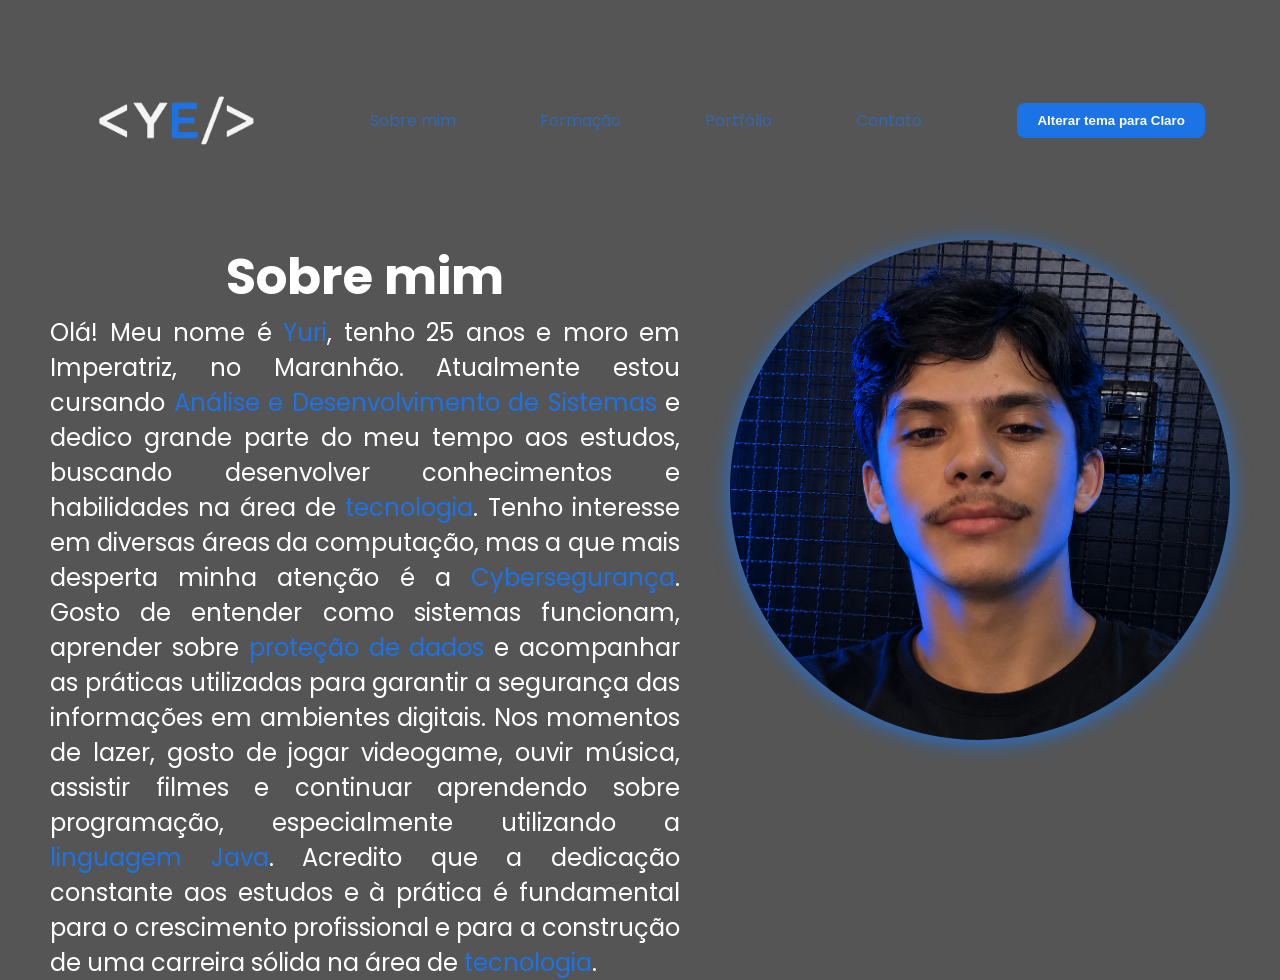
<file: index.html>
<!DOCTYPE html>
<html lang="en">

<head>
    <meta charset="UTF-8">
    <meta name="viewport" content="width=device-width, initial-scale=1.0">
    <title>Portfólio Pessoal</title>
    <link href="https://fonts.googleapis.com/css2?family=Poppins:wght@300;400;500;600;700&display=swap" rel="stylesheet"> <!-- Fonte que peguei do gooogle fonts-->
    <link rel="stylesheet" href="css/style.css">
</head>

<body>
    <header> <!-- Aqui se inicia o cabeçalho-->
        <div class="interface">

            <div>
                <img src="imagens/logo-YE.png" alt="" class="logo"> <!--Aqui é onde fica a logo so site-->
            </div>
            <!-- Fim logo -->

            <nav class="menu">
                <ul>
                    <li><a href="sobre.html">Sobre mim</a></li> <!-- Nesse campo vai ficar  todos os links do menu de navegação-->
                    <li><a href="formacao.html">Formação</a></li>
                    <li><a href="portfolio.html">Portfólio</a></li>
                    <li><a href="contato.html">Contato</a></li>
                </ul>
            </nav>
            <!-- Fim Menu -->
            <button id="tema">Alterar tema para Claro</button>
        </div>
        <!-- Fim Interface -->
    </header>

    <main>
        <section class="sobre">
            <div class="txt-lado-esquerdo">
                <h1>Sobre mim</h1>
                <p>Olá! Meu nome é <span>Yuri</span>, tenho 25 anos e moro em Imperatriz, no Maranhão. Atualmente estou cursando <span>Análise e Desenvolvimento de Sistemas</span> e dedico grande parte do meu tempo aos estudos, buscando desenvolver conhecimentos e habilidades na área de <span>tecnologia</span>.

Tenho interesse em diversas áreas da computação, mas a que mais desperta minha atenção é a <span>Cybersegurança</span>. Gosto de entender como sistemas funcionam, aprender sobre <span>proteção de dados</span> e acompanhar as práticas utilizadas para garantir a segurança das informações em ambientes digitais.

Nos momentos de lazer, gosto de jogar videogame, ouvir música, assistir filmes e continuar aprendendo sobre programação, especialmente utilizando a<span> linguagem Java</span>. Acredito que a dedicação constante aos estudos e à prática é fundamental para o crescimento profissional e para a construção de uma carreira sólida na área de <span>tecnologia</span>.
</p>
            </div>
            <!-- Fim texto apresentativo -->

            <div class="img-lado-direito">
                <img src="imagens/Foto_Perfil.png" alt="Minha foto">
            </div>
            <!-- Fim imagem -->
        </section>
    </main>
    <script src="alterarTema.js"></script>
</body>

</html>
</file>
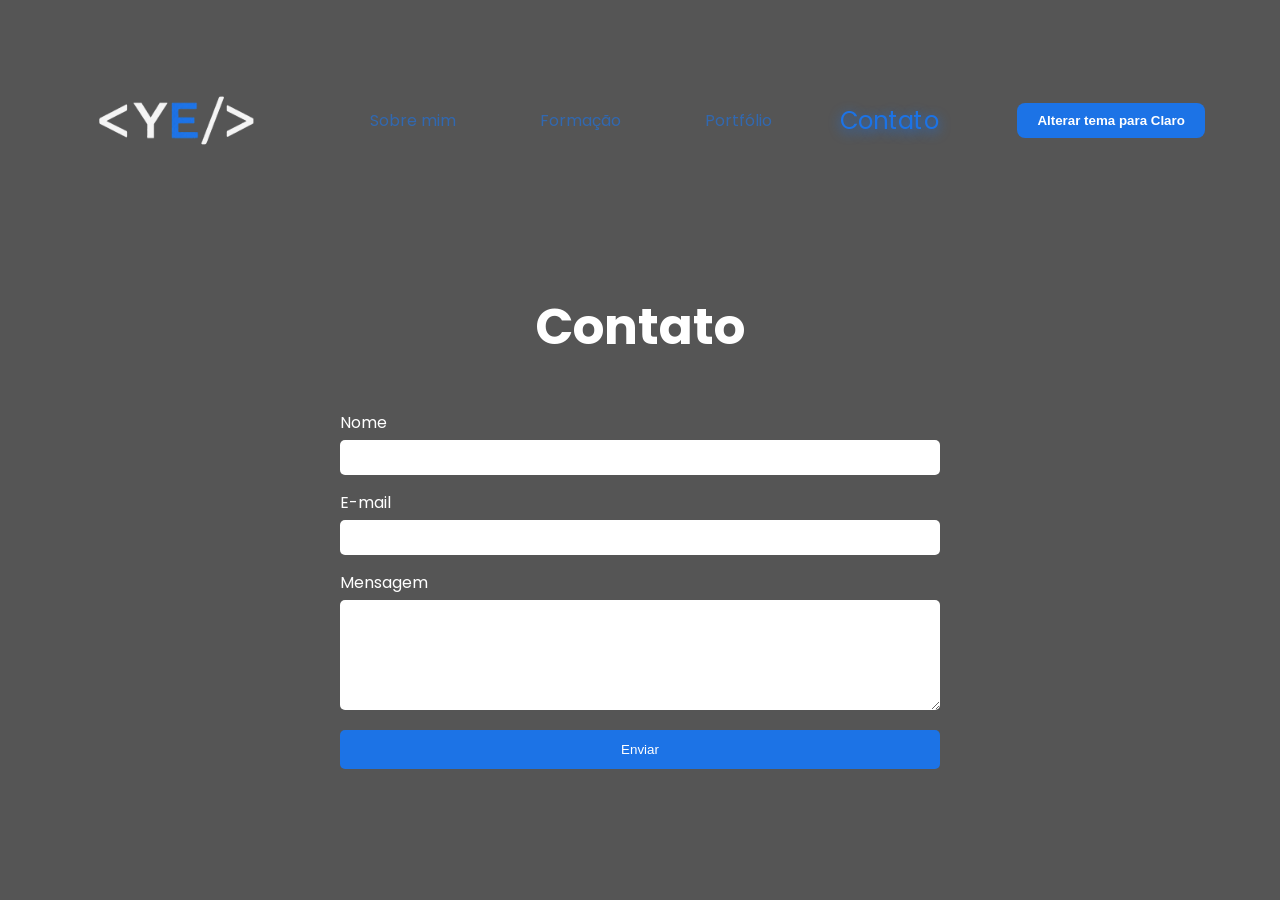
<file: contato.html>
<!DOCTYPE html>
<html lang="en">

<head>
    <meta charset="UTF-8">
    <meta name="viewport" content="width=device-width, initial-scale=1.0">
    <title>Portfólio Pessoal</title>
    <link href="https://fonts.googleapis.com/css2?family=Poppins:wght@300;400;500;600;700&display=swap" rel="stylesheet"> <!-- Fonte que peguei do gooogle fonts-->
    <link rel="stylesheet" href="css/style.css">
</head>

<body>
    <header>
        <div class="interface">

            <div>
                <img src="imagens/logo-YE.png" alt="" class="logo">
            </div>
            <!-- Fim logo -->

            <nav class="menu">
                <ul>
                    <li><a href="sobre.html">Sobre mim</a></li>
                    <li><a href="formacao.html">Formação</a></li>
                    <li><a href="portfolio.html">Portfólio</a></li>
                    <li><a href="contato.html" class="selecionado">Contato</a></li>
                </ul>
            </nav>
            <!-- Fim Menu -->
            <button id="tema">Alterar tema para Claro</button>
        </div>
        <!-- Fim Interface -->

    </header>

    <section id="contato">

    <h1>Contato</h1>

    <form id="formularioContato">

        <label for="nome">Nome</label> 
        <input type="text" id="nome"> <!--Campo para inserir nome-->

        <label for="email">E-mail</label>
        <input type="email" id="email"> <!--Campo para inserir email-->

        <label for="mensagem">Mensagem</label>
        <textarea id="mensagem" rows="6"></textarea> <!--Campo para inserir uma mensagem-->

        <button type="submit">Enviar</button> <!--Botão para enviar a mensagem-->

    </form>
<!-- fim Formulario -->
</section>
<script src="scriptPagContato.js"></script>
<script src="alterarTema.js"></script>
</body>

</html>
</file>
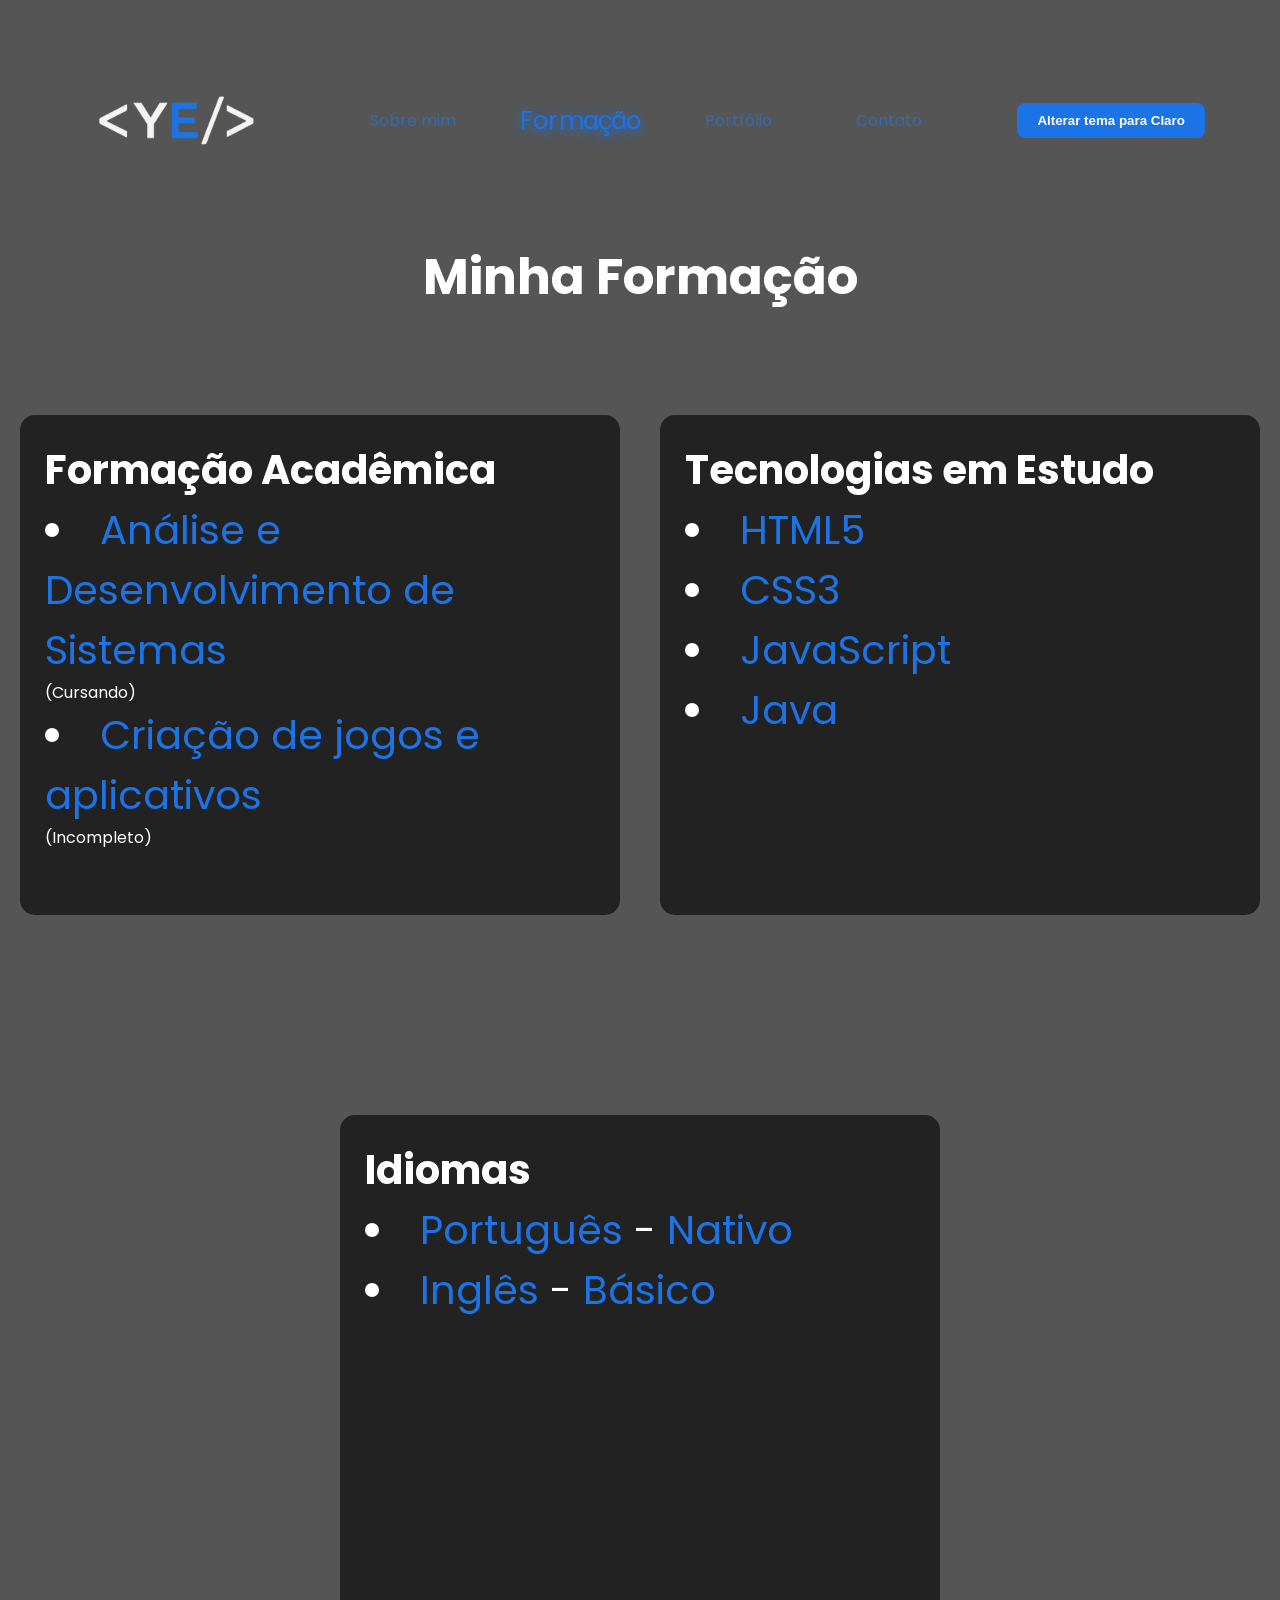
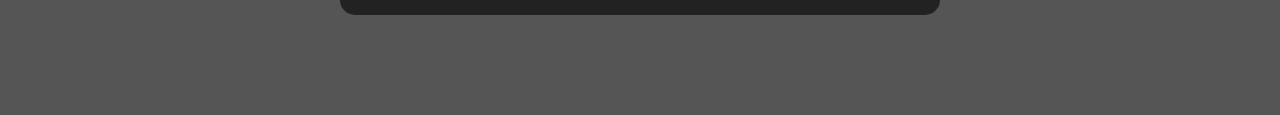
<file: formacao.html>
<!DOCTYPE html>
<html lang="en">

<head>
    <meta charset="UTF-8">
    <meta name="viewport" content="width=device-width, initial-scale=1.0">
    <title>Portfólio Pessoal</title>
    <link href="https://fonts.googleapis.com/css2?family=Poppins:wght@300;400;500;600;700&display=swap" rel="stylesheet"> <!-- Fonte que peguei do gooogle fonts-->
    <link rel="stylesheet" href="css/style.css">
</head>

<body>
    <header>
        <div class="interface">

            <div>
                <img src="imagens/logo-YE.png" alt="" class="logo">
            </div>
            <!-- Fim logo -->

            <nav class="menu">
                <ul>
                    <li><a href="sobre.html">Sobre mim</a></li>
                    <li><a href="formacao.html" class="selecionado">Formação</a></li>
                    <li><a href="portfolio.html">Portfólio</a></li>
                    <li><a href="contato.html">Contato</a></li>
                </ul>
            </nav>
            <!-- Fim Menu -->
            <button id="tema">Alterar tema para Claro</button>
        </div>
        <!-- Fim Interface -->
    </header>
    <section id="formacao">

    <h1>Minha Formação</h1>

    <div class="card">
        <h2>Formação Acadêmica</h2>

        <ul>
            <li><span>Análise e Desenvolvimento de Sistemas</span></li>
            <p>(Cursando)</p>
            <li><span>Criação de jogos e aplicativos</span></li>
        </ul>
        <p>(Incompleto)</p>
    </div>
    <!-- fim card 1 -->
    <div class="card">
        <h2>Tecnologias em Estudo</h2>

        <ul>
            <li><span>HTML5</span></li>
            <li><span>CSS3</span></li>
            <li><span>JavaScript</span></li>
            <li><span>Java</span></li>
        </ul>
    </div>
<!-- fim card 2 -->
    <div class="card">
        <h2>Idiomas</h2>

        <ul>
            <li><span>Português</span> - <span>Nativo</span></li>
            <li><span>Inglês</span> - <span>Básico</span></li>
        </ul>
    </div>
<!-- fim card 3 -->
</section>
<script src="alterarTema.js"></script>
<!-- tag que conecta o html ao javascript  -->
</body>

</html>
</file>
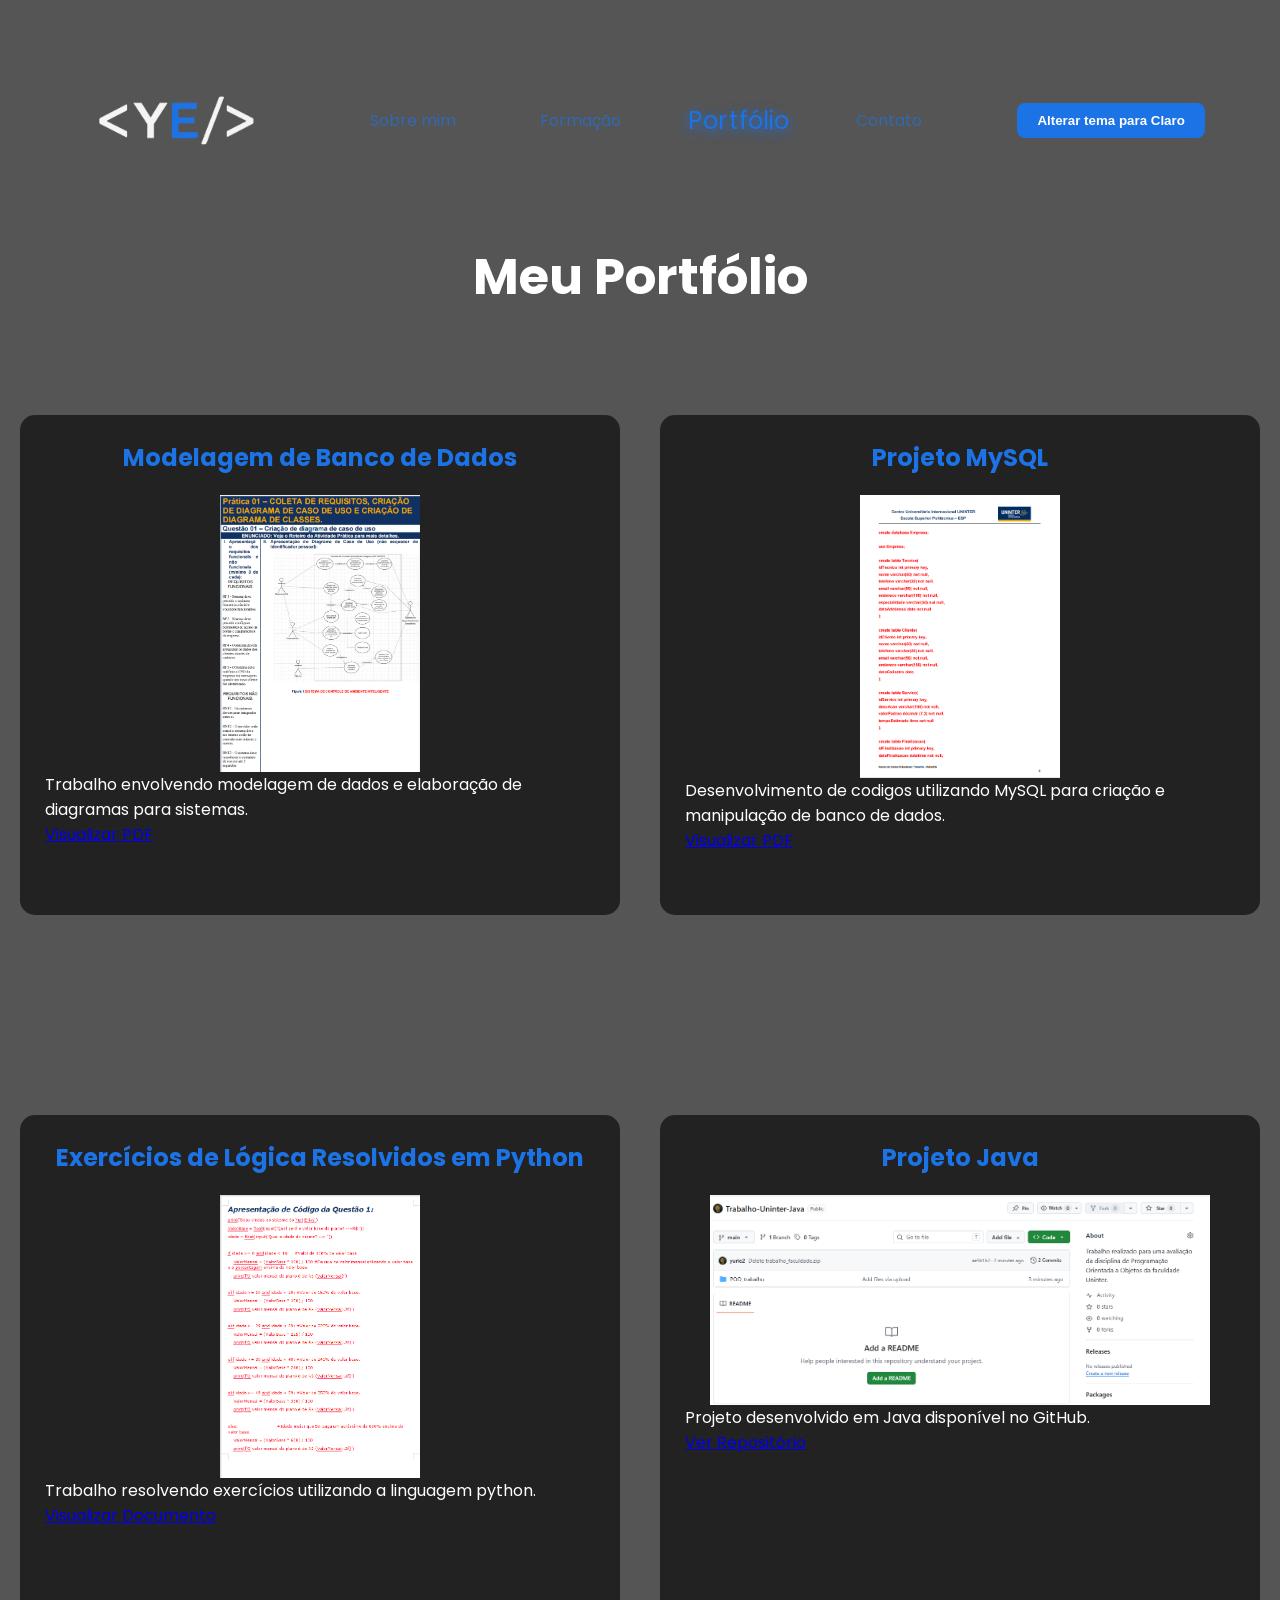
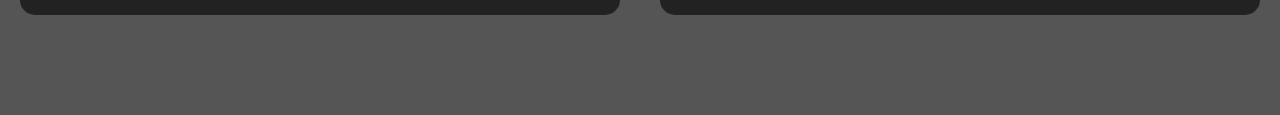
<file: portfolio.html>
<!DOCTYPE html>
<html lang="en">

<head>
    <meta charset="UTF-8">
    <meta name="viewport" content="width=device-width, initial-scale=1.0">
    <title>Portfólio Pessoal</title>
    <link href="https://fonts.googleapis.com/css2?family=Poppins:wght@300;400;500;600;700&display=swap" rel="stylesheet"> <!-- Fonte que peguei do gooogle fonts-->
    <link rel="stylesheet" href="css/style.css">
</head>

<body>
    <header>
        <div class="interface">

            <div>
                <img src="imagens/logo-YE.png" alt="" class="logo">
            </div>
            <!-- Fim logo -->

            <nav class="menu">
                <ul>
                    <li><a href="sobre.html">Sobre mim</a></li>
                    <li><a href="formacao.html">Formação</a></li>
                    <li><a href="portfolio.html" class="selecionado">Portfólio</a></li>
                    <li><a href="contato.html">Contato</a></li>
                </ul>
            </nav>
            <!-- Fim Menu -->
            <button id="tema">Alterar tema para Claro</button>
        </div>
        <!-- Fim Interface -->
         
    </header>

    <section id="portfolio">

    <h1>Meu Portfólio</h1>

    <div class="card">

        <h2>Modelagem de Banco de Dados</h2>
        <img src="imagens/Diagrama_CasoDeUso.png" alt="">
        <p>
            Trabalho envolvendo modelagem de dados
            e elaboração de diagramas para sistemas.
        </p>

        <a href="trabalhos realizados/Trabalho Análise de sistemas - YURI ERIKY MELO MOREIRA 2026.pdf" target="_blank">
            Visualizar PDF
        </a> <!-- link que abre outra aba apresentando um trabalho feito em pdf-->
        <!-- fim card 1 -->
    </div>

    <div class="card">

        <h2>Projeto MySQL</h2>
        <img src="imagens/Trabalho_Banco_de_Dados.png" alt="">
        <p>
            Desenvolvimento de codigos utilizando MySQL para criação e
            manipulação de banco de dados.
        </p>

        <a href="trabalhos realizados/Trabalho Bando de Dados - YURI ERIKY MELO MOREIRA.pdf" target="_blank">
            Visualizar PDF
        </a> <!-- link que abre outra aba apresentando um trabalho feito em pdf-->
        <!-- fim card 2 -->
    </div>

    <div class="card">

        <h2>Exercícios de Lógica Resolvidos em Python</h2>
        <img src="imagens/Logica_e_Programacao.png" alt="">
        <p>
            Trabalho resolvendo exercícios utilizando a linguagem python.
        </p>

        <a href="trabalhos realizados/Trabalho Logica e algoritmo.pdf" target="_blank">
            Visualizar Documento
        </a> <!-- link que abre outra aba apresentando um trabalho feito em pdf-->
        <!-- fim card 3 -->
    </div>

    <div class="card">

        <h2>Projeto Java</h2>
        <img src="imagens/Pagina_GitHub.png" alt="" style="width: 500px;">
        <p>
            Projeto desenvolvido em Java disponível no GitHub.
        </p>

        <a href="https://github.com/yurie2/Trabalho-Uninter-Java" target="_blank">
            Ver Repositório
        </a> <!-- link que abre outra aba apresentando um repositório no github, onde contém o codigo em java-->
        <!-- fim card 4 -->
    </div>

</section>
<script src="alterarTema.js"></script>
<!-- tag que conecta o html ao javascript  -->
</body>

</html>
</file>
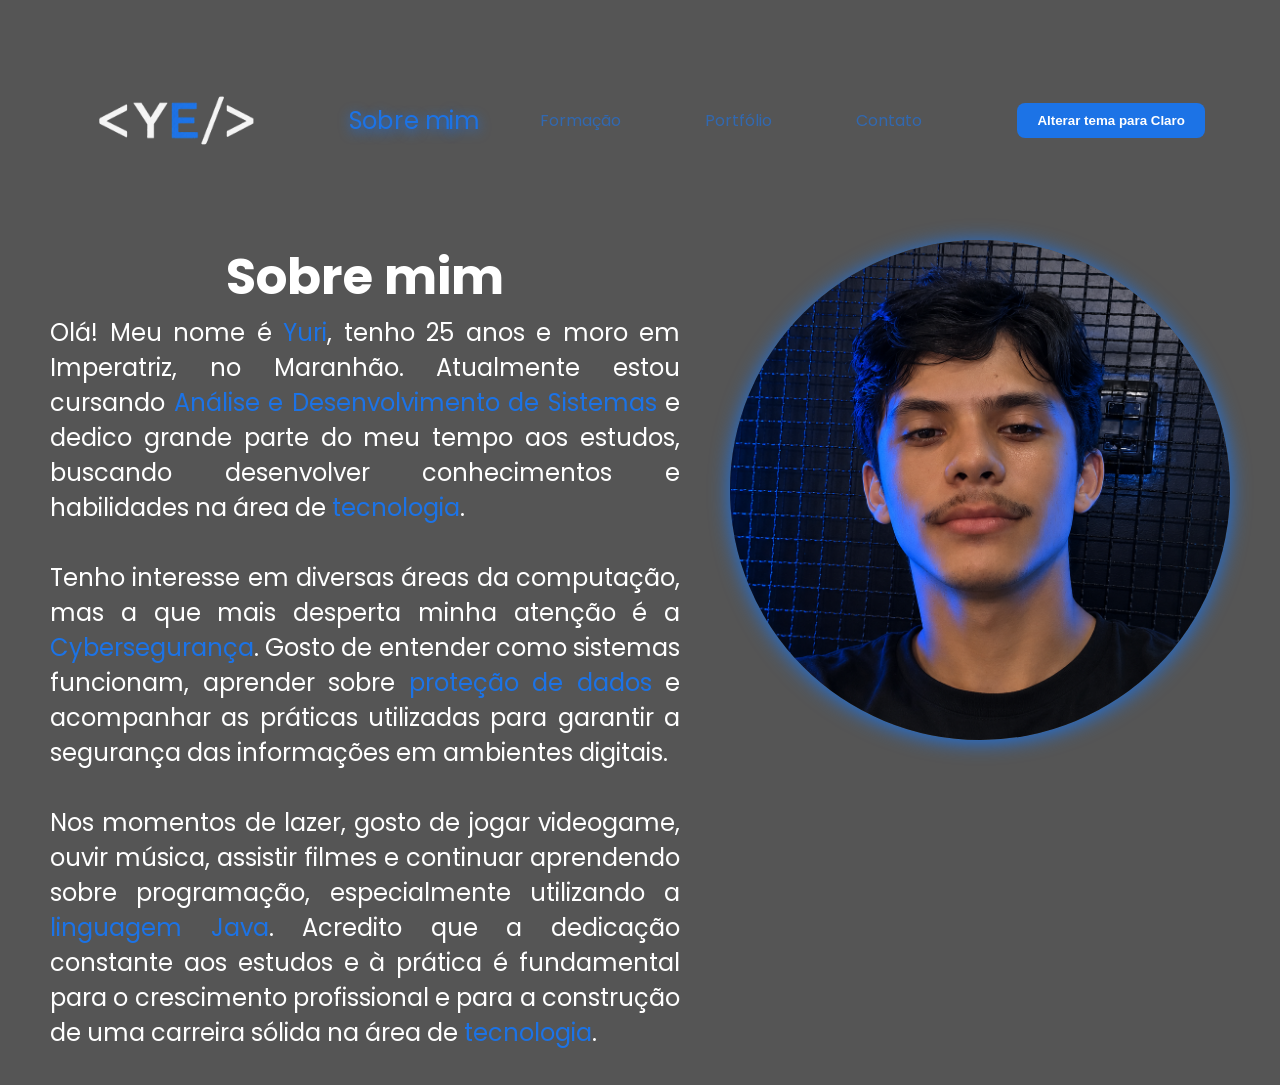
<file: sobre.html>
<!DOCTYPE html>
<html lang="en">

<head>
    <meta charset="UTF-8">
    <meta name="viewport" content="width=device-width, initial-scale=1.0">
    <title>Portfólio Pessoal</title>
    <link href="https://fonts.googleapis.com/css2?family=Poppins:wght@300;400;500;600;700&display=swap" rel="stylesheet"> <!-- Fonte que peguei do gooogle fonts-->
    <link rel="stylesheet" href="css/style.css">

</head>

<body>
    <header>
        <div class="interface">

            <div>
                <img src="imagens/logo-YE.png" alt="" class="logo">
            </div>
            <!-- Fim logo -->

            <nav class="menu">
                <ul>
                    <li><a href="sobre.html" class="selecionado">Sobre mim</a></li>
                    <li><a href="formacao.html">Formação</a></li>
                    <li><a href="portfolio.html">Portfólio</a></li>
                    <li><a href="contato.html">Contato</a></li>
                </ul>
            </nav>
            <!-- Fim Menu -->
            <button id="tema">Alterar tema para Claro</button>
        </div>
        <!-- Fim Interface -->
    </header>

    <main>
        <section class="sobre">
            <div class="txt-lado-esquerdo">
                <h1>Sobre mim</h1>
                <p>Olá! Meu nome é <span>Yuri</span>, tenho 25 anos e moro em Imperatriz, no Maranhão. Atualmente estou cursando <span>Análise e Desenvolvimento de Sistemas</span> e dedico grande parte do meu tempo aos estudos, buscando desenvolver conhecimentos e habilidades na área de <span>tecnologia</span>.<br><br>

Tenho interesse em diversas áreas da computação, mas a que mais desperta minha atenção é a <span>Cybersegurança</span>. Gosto de entender como sistemas funcionam, aprender sobre <span>proteção de dados</span> e acompanhar as práticas utilizadas para garantir a segurança das informações em ambientes digitais.<br><br>

Nos momentos de lazer, gosto de jogar videogame, ouvir música, assistir filmes e continuar aprendendo sobre programação, especialmente utilizando a<span> linguagem Java</span>. Acredito que a dedicação constante aos estudos e à prática é fundamental para o crescimento profissional e para a construção de uma carreira sólida na área de <span>tecnologia</span>.<br><br>
</p>
            </div>
            <!-- Fim texto apresentativo -->

            <div class="img-lado-direito">
                <img src="imagens/Foto_Perfil.png" alt="Minha foto">
            </div>
            <!-- Fim imagem -->
        </section>
    </main>
    <script src="alterarTema.js"></script>
</body>

</html>
</file>
<file: css/style.css>
/* FORMATAÇÕES GERAIS */
*{
    margin: 0;
    padding: 0;
    box-sizing: border-box;
}

body{
    font-family: 'Poppins', sans-serif; /* alterando a fonte de todo o site */
    background-color: #555; 
    height: 100vh; /* para os elementos se ajustarem ao tamanho da tela */
    color: white;
}
.logo{
width: 200px;
}
.selecionado{
    transform: scale(1.5); /* Para criar um efeito de zoom no menu que estiver selecionado */
    color: #1C73E6;
    text-shadow: 0px 2px 8px #1C73E6;
}
span{
    color: #1C73E6;
}
/* INTERFACE */
.interface{
    max-width: 1280px;
    margin: 0 auto;
}

/* HEADER */
header{
    padding: 20px;
}

header > .interface{
    display: flex;
    align-items: center;
    justify-content: space-evenly;
}
header a{
    color: #1c74e6a1;
    text-decoration: none;
    display: inline-block;
    transition: .2s;
    
}
header nav ul{
    list-style-type: none; /*Retira o disco que vem como padrão das listas*/
}
header nav ul li{
    display: inline-block;
    padding: 0 40px;
}

header a:hover{
    color: #1C73E6;
    transform: scale(2); 
    text-shadow: 0px 2px 8px #1C73E6;
}
#tema{
    background-color: #1C73E6;
    color: white;

    border: none;
    border-radius: 8px;

    padding: 10px 20px;

    cursor: pointer; /* Ao passar o mouse encima, ele se transforma na mãozinha clicável*/
    transition: .3s;

    font-weight: bold;
}

#tema:hover{
    transform: scale(1.1);
    box-shadow: 0px 2px 10px #1C73E6;
}
/* CONTEUDO PRINCIPAL */
main{
    padding: 0px 50px;
}
main section{
    padding: 2px 2;
    width: auto;
}
.img-lado-direito img{
    width: 500px;
    height: 500px;
    border-radius: 50%;
    object-fit: cover;
    box-shadow: 0px 2px 20px #1C73E6;
}
.txt-lado-esquerdo{
    padding-right: 50px;
}
.txt-lado-esquerdo p{
    text-align:justify;
    font-size: x-large;
}
.txt-lado-esquerdo h1{
    font-size: 50px;
    text-align: center;
}
.sobre{
    display: flex;
}
/* PAGINA FORMAÇÃO */

.card{
    background-color: #222;
    color: white;
    width: 600px;
    height: 500px;
    padding: 25px;
    margin: 20px;
    border-radius: 15px;
    transition: .3s;
    margin: 100px auto;
}

.card:hover{
    transform: translateY(-10px); /* faz com que os cards tenham uma pequena animação pra cima*/
}
#formacao{
    display: flex;
    flex-wrap: wrap;
}
#formacao h1{
    width: 100%;
    text-align: center;
    font-size: 50px;
}
#formacao h2{
    font-size: 40px;
}
.card ul{
    list-style-position: inside; /*Aqui serve só pra manter a lista dentro do card mesmo*/
}
.card ul li{
    font-size: 40px;
}

/* PAGINA PORTFOLIO */

img{
    width: 200px;
    display: block;
    margin: 0 auto;
}
#portfolio{
    display: flex;
    flex-wrap: wrap;
}
#portfolio h1{
    width: 100%;
    text-align: center;
    font-size: 50px;
}
#portfolio h2{
    text-align: center;
    color: #1C73E6;
    padding-bottom: 20px;
}

/* PAGINA CONTATO */
#contato{
    width: 600px;
    margin: 50px auto;
}

#contato h1{
    text-align: center;
    margin-bottom: 30px;
    font-size: 50px;
}

#formularioContato{
    display: flex;
    flex-direction: column;
}

#formularioContato label{
    margin-top: 15px;
    margin-bottom: 5px;
}

#formularioContato input, textarea{
    padding: 10px;
    border: none;
    border-radius: 5px;
}

#formularioContato button{
    margin-top: 20px;
    padding: 12px;

    background-color: #1C73E6;
    color: white;

    border: none;
    border-radius: 5px;

    cursor: pointer;
}

#formularioContato button:hover{
    background-color: #155bb5;
}
/* ALTERANDO TEMA PARA CLARO */
.claro{ /* Essa é a classe que foi criada apenas no css, mas no JS ela pode ser introduzia no body ao clicar no botão de troca de tema*/
    background-color: #f5f5f5;
    color: #222;
}

.claro .card{
    background-color: #ffffff;
    color: #222;
    box-shadow: 0px 2px 10px rgba(0,0,0,0.1);
}

.claro header a{
    color: #1C73E6;
}

.claro #formularioContato input, .claro #formularioContato textarea{
    border: 1px solid #ccc;
}
</file>
